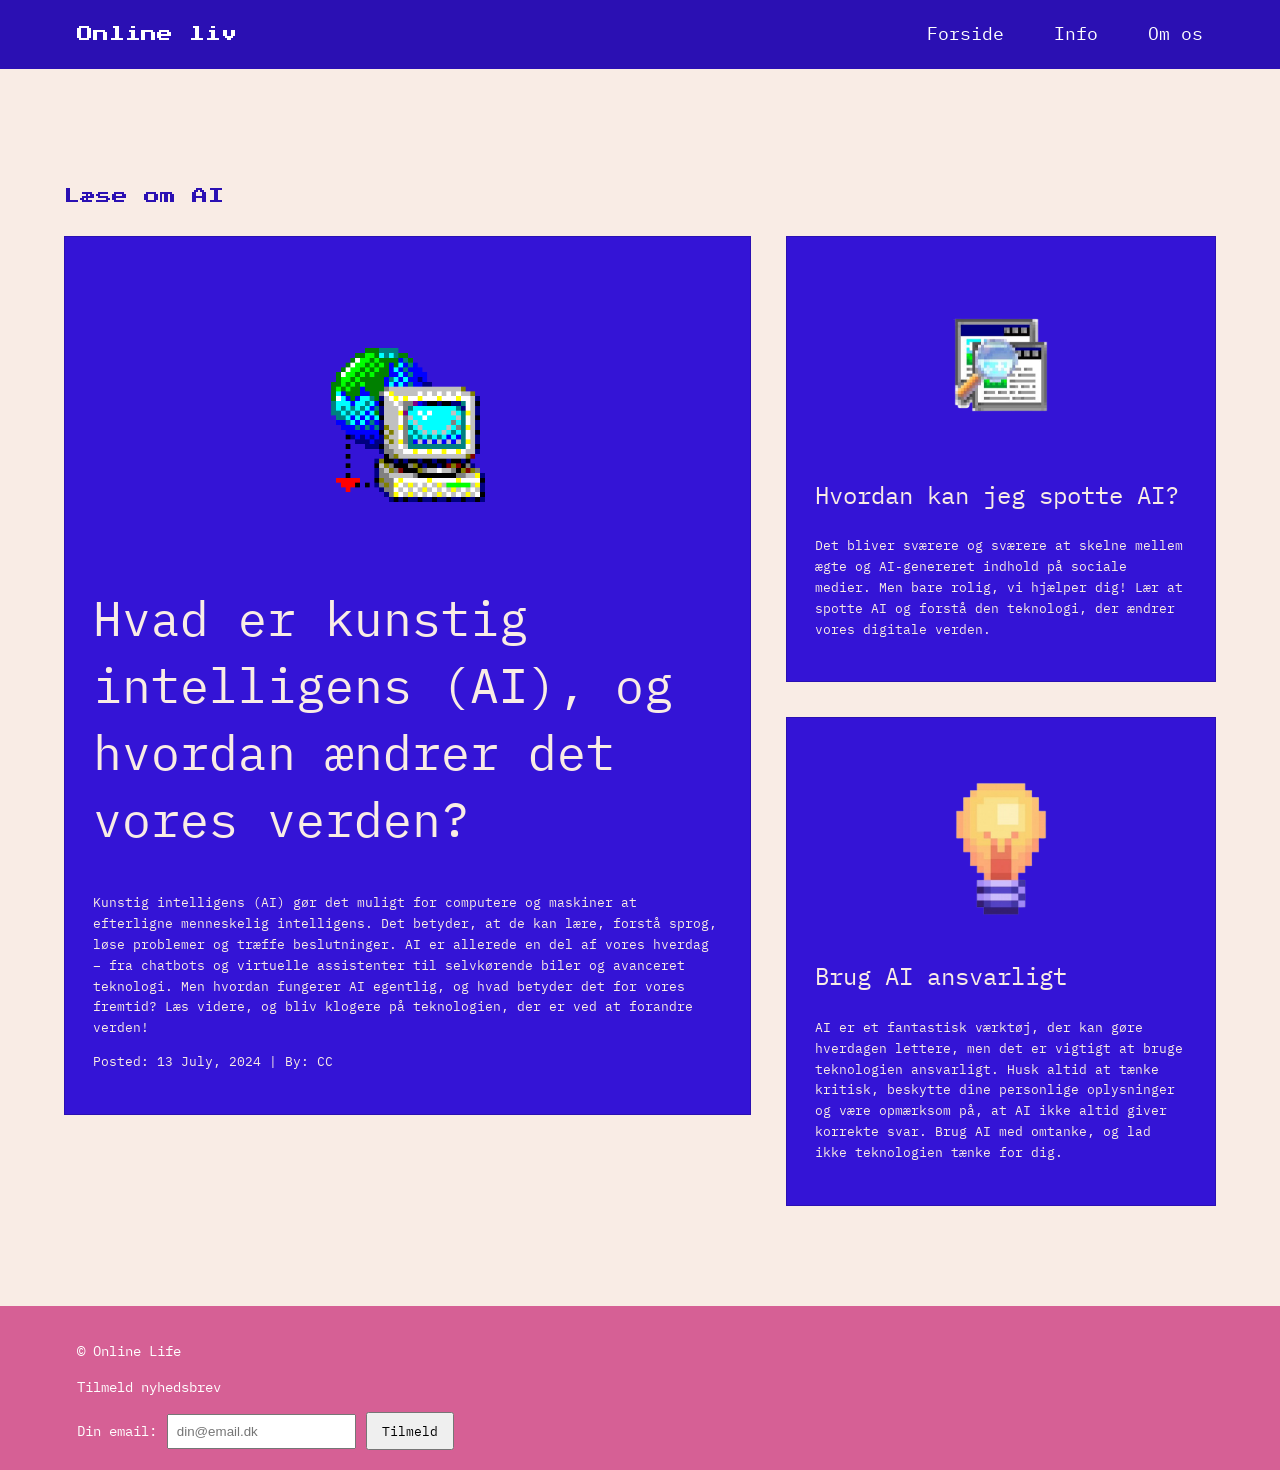
<file: index.html>
<!DOCTYPE html>
<html lang="da">

<head>
    <meta charset="UTF-8">
    <meta name="viewport" content="width=device-width, initial-scale=1.0">
    <link rel="preconnect" href="https://fonts.googleapis.com">
    <link rel="preconnect" href="https://fonts.gstatic.com" crossorigin>
    <link href="https://fonts.googleapis.com/css2?family=IBM+Plex+Mono:wght@300;400;500;700&family=Press+Start+2P&display=swap" rel="stylesheet">
    <title>Stay Online</title>
    <link rel="stylesheet" href="style.css">
</head>

<body>

    <header>
        <a class="logo" href="index.html">Online liv</a>

        <nav>
            <a href="index.html">Forside</a>
            <a href="how.html">Info</a>
            <a href="omos.html">Om os</a>
        </nav>
    </header>
    <main>

        <div class="content">

            <h2 class="section-heading">Læse om AI</h2>

            <div class="magazine">
                <a href="how.html" class="article-link">

                    <article class="article-box featured">

                        <img src="969471af1884785772b59c81538b5588.gif" alt="Computer">
                        <h1>
                            Hvad er kunstig intelligens (AI), og hvordan ændrer det vores verden?
                        </h1>
                        <p>
                            Kunstig intelligens (AI) gør det muligt for computere
                            og maskiner at efterligne menneskelig intelligens.
                            Det betyder, at de kan lære, forstå sprog, løse
                            problemer og træffe beslutninger.

                            AI er allerede en del af vores hverdag – fra chatbots
                            og virtuelle assistenter til selvkørende biler og
                            avanceret teknologi. Men hvordan fungerer AI egentlig,
                            og hvad betyder det for vores fremtid? Læs videre,
                            og bliv klogere på teknologien, der er ved at
                            forandre verden!
                        </p>

                        <p>Posted: 13 July, 2024 | By: CC</p>

                    </article>

                </a>
                <div class="side-articles">
                    <a href="how.html#spot" class="article-link">
                        <article class="article-box">
                            <img src="3385eded17e30462509e078e9fc5a499-removebg-preview.png" alt="AI illustration">
                            <h3>Hvordan kan jeg spotte AI?</h3>
                            <p>
                                Det bliver sværere og sværere at skelne mellem
                                ægte og AI-genereret indhold på sociale medier.
                                Men bare rolig, vi hjælper dig! Lær at spotte AI
                                og forstå den teknologi, der ændrer vores
                                digitale verden.
                            </p>
                        </article>
                    </a>
                    <a href="how.html#responsible" class="article-link">
                        <article class="article-box">
                            <img src="1ea6bd07911f1101df742d811e674667-removebg-preview.png" alt="Computer workspace">
                            <h3>Brug AI ansvarligt</h3>
                            <p>
                                AI er et fantastisk værktøj, der kan gøre
                                hverdagen lettere, men det er vigtigt at bruge
                                teknologien ansvarligt. Husk altid at tænke
                                kritisk, beskytte dine personlige oplysninger
                                og være opmærksom på, at AI ikke altid giver
                                korrekte svar. Brug AI med omtanke, og lad
                                ikke teknologien tænke for dig.
                            </p>

                        </article>

                    </a>

                </div>

            </div>

        </div>

    </main>

    <footer>

        <p>&copy; Online Life</p>

        <p>Tilmeld nyhedsbrev</p>

        <form>
            <label for="email">Din email:</label>

            <input
                id="email"
                name="email"
                type="email"
                placeholder="din@email.dk"
                required>

            <button type="submit">Tilmeld</button>
        </form>

    </footer>

</body>
</html>
</file>
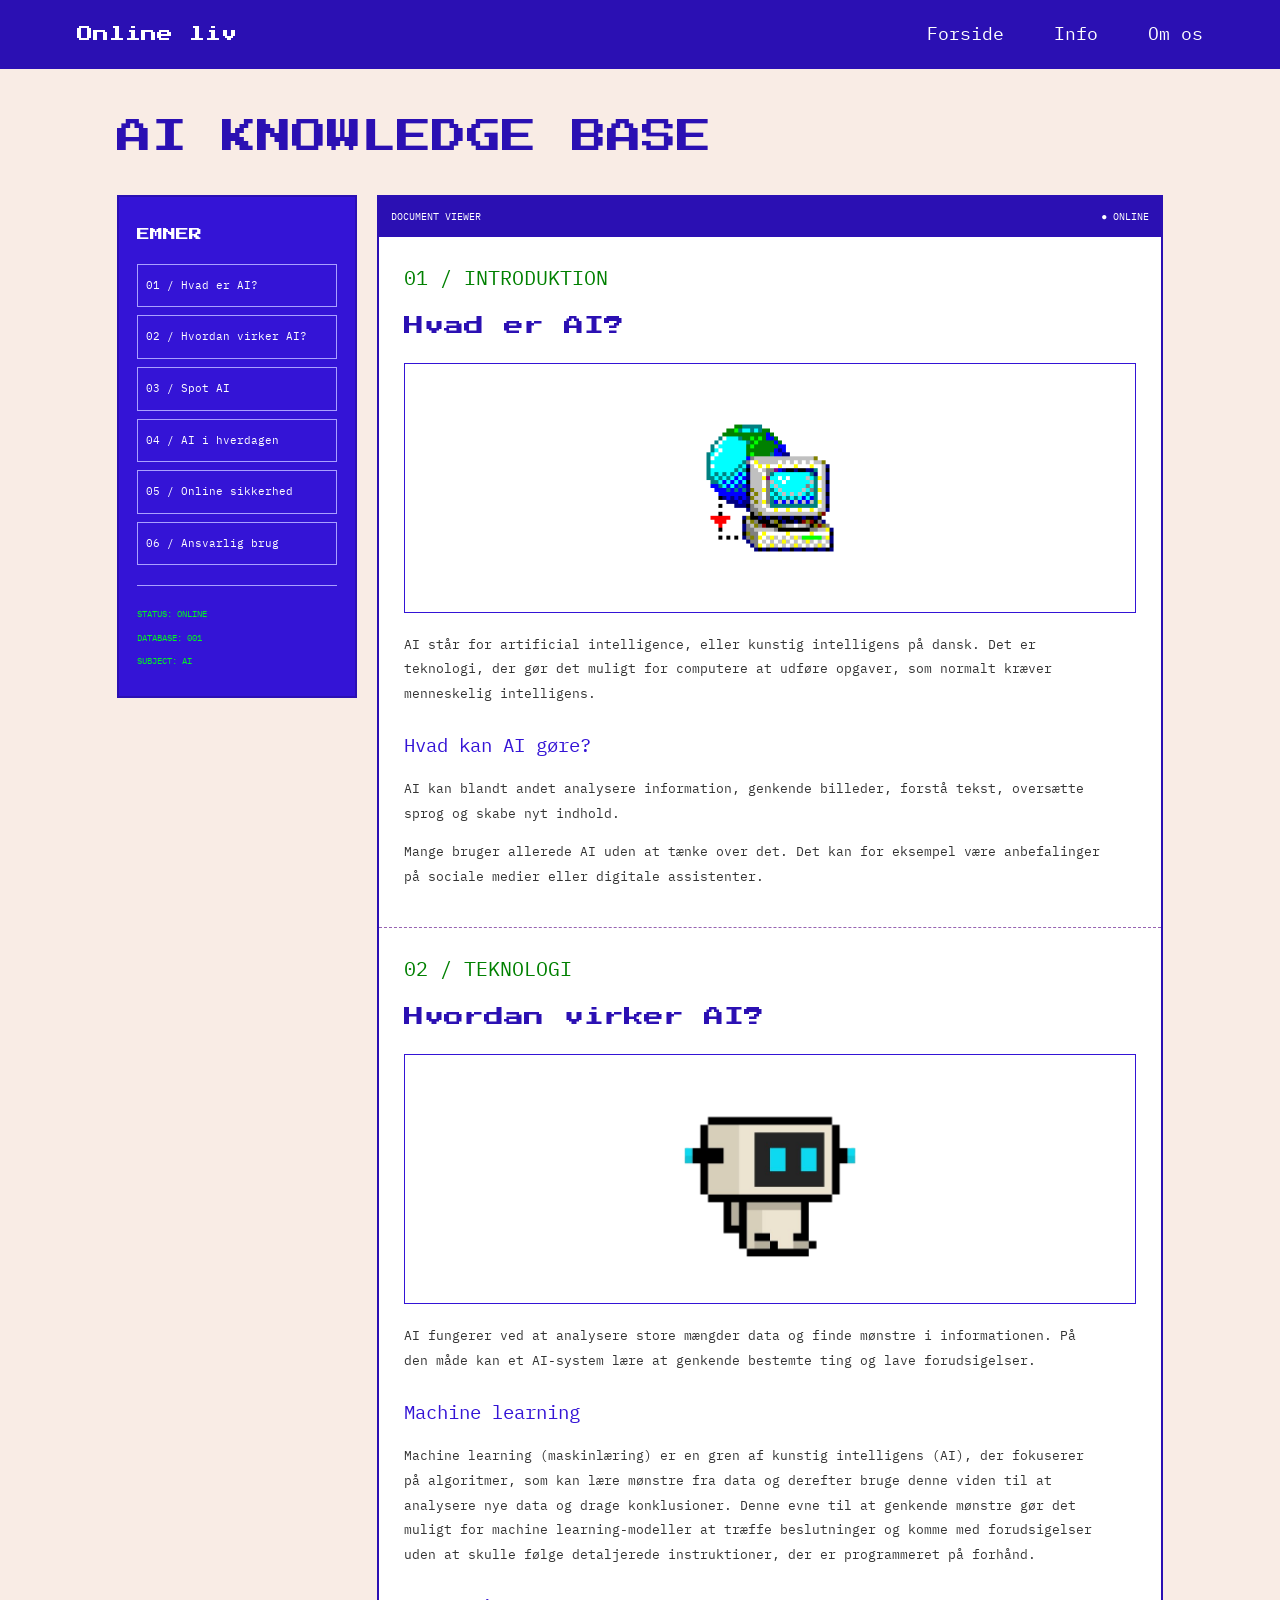
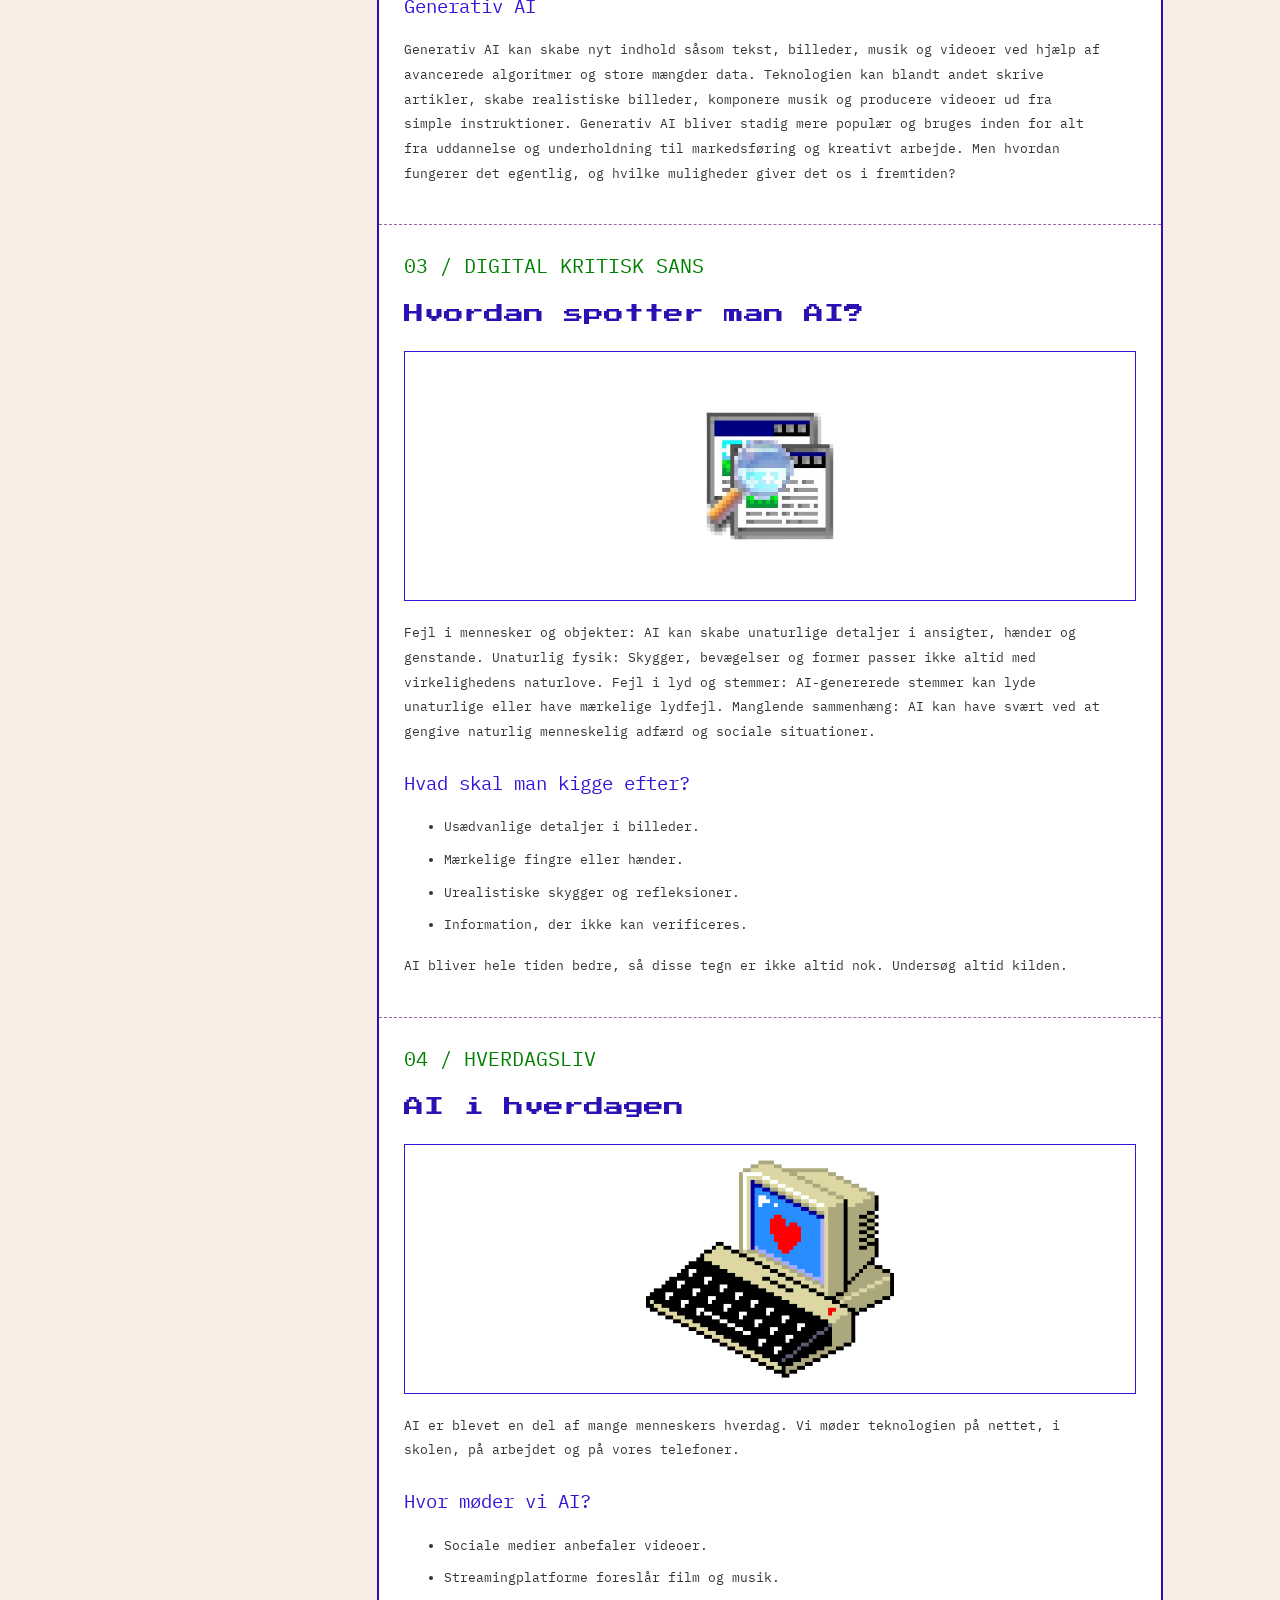
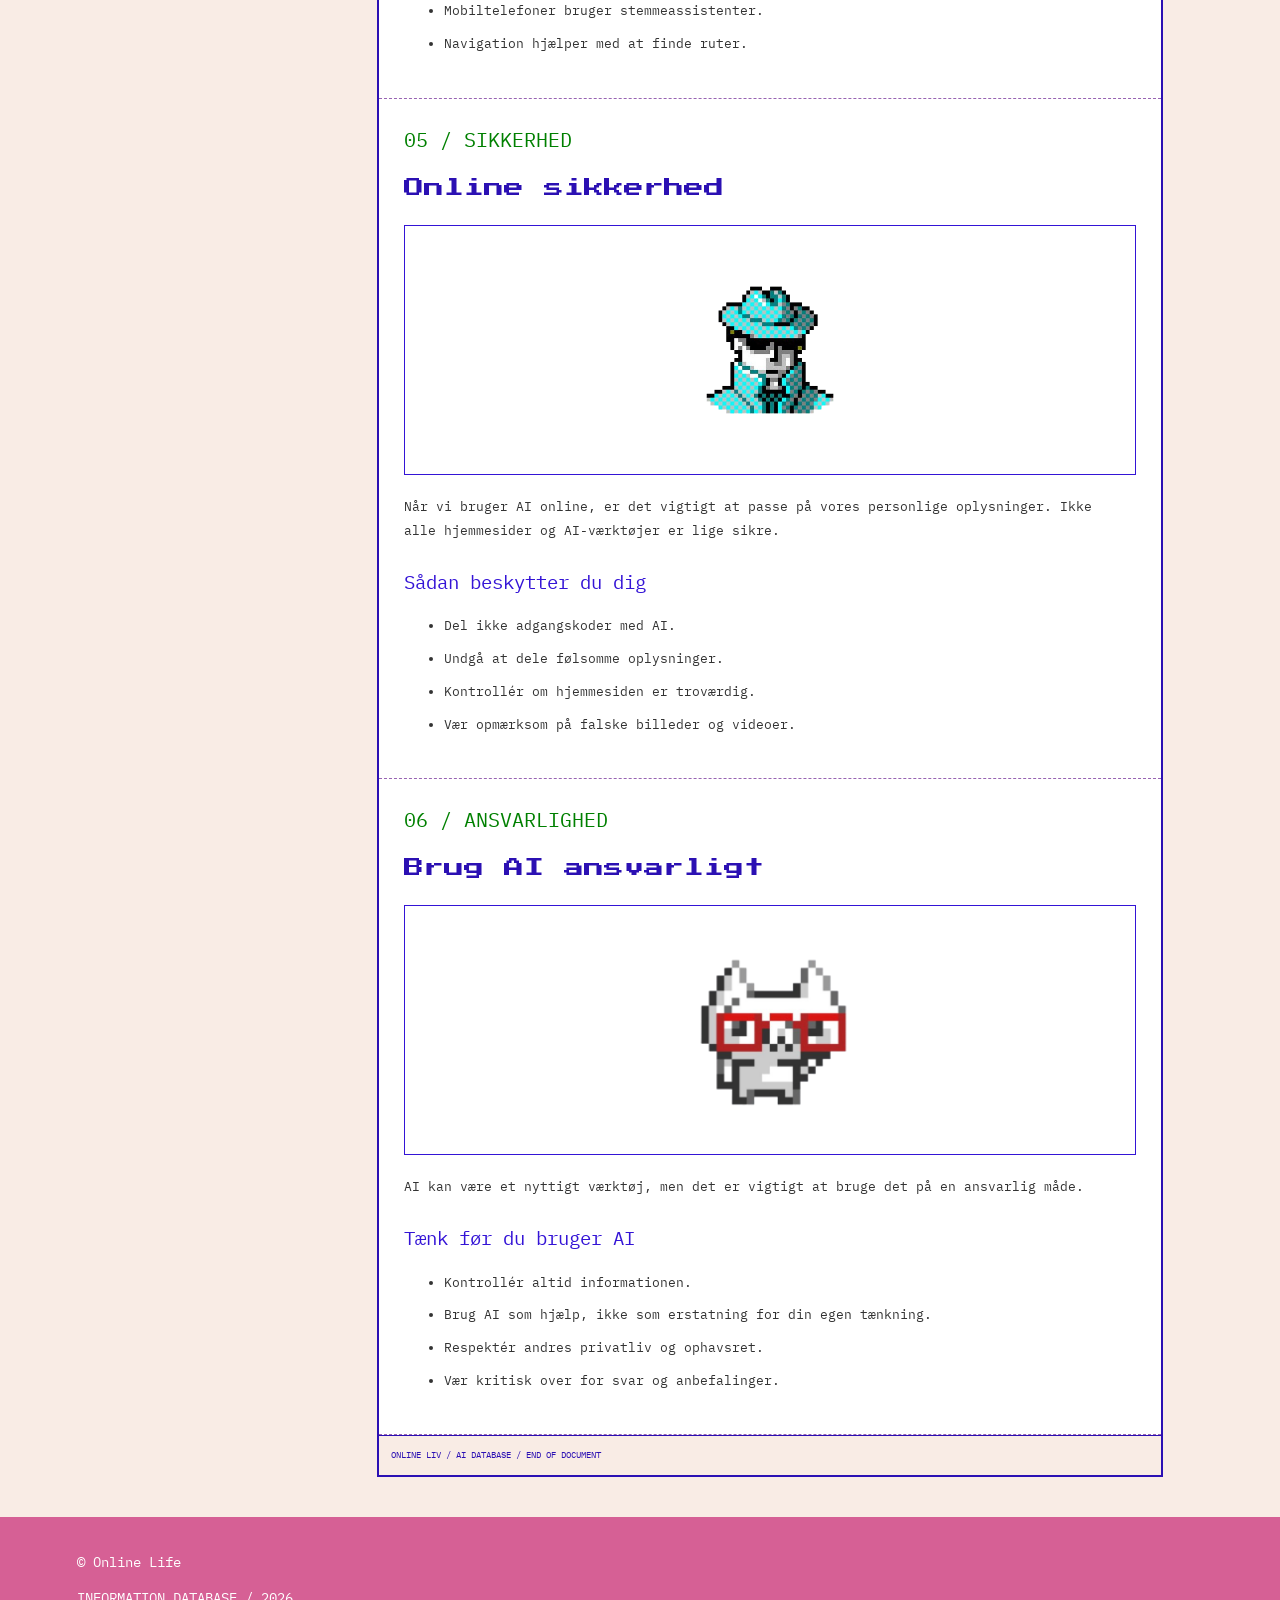
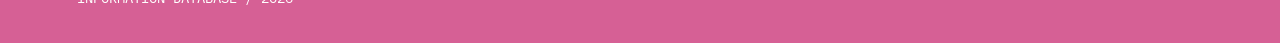
<file: how.html>
<!DOCTYPE html>
<html lang="da">

<head>
    <meta charset="UTF-8">
    <meta name="viewport" content="width=device-width, initial-scale=1.0">

    <link rel="preconnect" href="https://fonts.googleapis.com">
    <link rel="preconnect" href="https://fonts.gstatic.com" crossorigin>

    <link href="https://fonts.googleapis.com/css2?family=IBM+Plex+Mono:wght@300;400;500;700&family=Press+Start+2P&display=swap" rel="stylesheet">

    <title>Stay Online - AI</title>
    <link rel="stylesheet" href="style.css">
</head>

<body>

<header>
    <a class="logo" href="index.html">Online liv</a>

    <nav>
        <a href="index.html">Forside</a>
        <a href="how.html">Info</a>
        <a href="omos.html">Om os</a>
    </nav>
</header>


<main class="archive">

    <div class="archive-heading">
        <h1>AI KNOWLEDGE BASE</h1>
    </div>


    <div class="archive-layout">

        <aside class="topic-menu">

            <h2>EMNER</h2>

            <a href="#ai">01 / Hvad er AI?</a>

            <a href="#work">02 / Hvordan virker AI?</a>

            <a href="#spot">03 / Spot AI</a>

            <a href="#everyday">04 / AI i hverdagen</a>

            <a href="#safety">05 / Online sikkerhed</a>

            <a href="#responsible">06 / Ansvarlig brug</a>

            <div class="sidebar-note">
                <p>STATUS: ONLINE</p>
                <p>DATABASE: 001</p>
                <p>SUBJECT: AI</p>
            </div>

        </aside>

        <div class="article-display">

            <div class="article-topbar">
                <span>DOCUMENT VIEWER</span>
                <span>● ONLINE</span>
            </div>

            <article id="ai">

                <span class="category">01 / INTRODUKTION</span>

                <h2>Hvad er AI?</h2>

                <img src="969471af1884785772b59c81538b5588.gif"
                     alt="Computer">

                <p>
                    AI står for artificial intelligence,
                    eller kunstig intelligens på dansk.
                    Det er teknologi, der gør det muligt for
                    computere at udføre opgaver, som normalt
                    kræver menneskelig intelligens.
                </p>

                <h3>Hvad kan AI gøre?</h3>

                <p>
                    AI kan blandt andet analysere information,
                    genkende billeder, forstå tekst, oversætte
                    sprog og skabe nyt indhold.
                </p>

                <p>
                    Mange bruger allerede AI uden at tænke
                    over det. Det kan for eksempel være
                    anbefalinger på sociale medier eller
                    digitale assistenter.
                </p>

            </article>

            <article id="work">

                <span class="category">02 / TEKNOLOGI</span>

                <h2>Hvordan virker AI?</h2>

                <img src="97abb09f582cbfe755a9d1bd5984a8e2-removebg-preview.png"
                     alt="Computer technology">

                <p>
                    AI fungerer ved at analysere store mængder
                    data og finde mønstre i informationen.
                    På den måde kan et AI-system lære at
                    genkende bestemte ting og lave forudsigelser.
                </p>

                <h3>Machine learning</h3>

                <p>
              Machine learning (maskinlæring) er en gren af kunstig intelligens (AI), der fokuserer på algoritmer, som kan lære mønstre fra data og derefter bruge denne viden til at analysere nye data og drage konklusioner.
Denne evne til at genkende mønstre gør det muligt for machine learning-modeller at træffe beslutninger og komme med forudsigelser uden at skulle følge detaljerede instruktioner, der er programmeret på forhånd.
                </p>

                <h3>Generativ AI</h3>
                <p>
                    Generativ AI kan skabe nyt indhold såsom tekst, billeder, musik og videoer ved hjælp af avancerede algoritmer og store mængder data. Teknologien kan blandt andet skrive artikler, skabe realistiske billeder, komponere musik og producere videoer ud fra simple instruktioner.

Generativ AI bliver stadig mere populær og bruges inden for alt fra uddannelse og underholdning til markedsføring og kreativt arbejde. Men hvordan fungerer det egentlig, og hvilke muligheder giver det os i fremtiden?
                </p>

            </article>
            <article id="spot">

                <span class="category">03 / DIGITAL KRITISK SANS</span>

                <h2>Hvordan spotter man AI?</h2>

                <img src="3385eded17e30462509e078e9fc5a499-removebg-preview.png"
                     alt="AI generated content">

                <p>
                   Fejl i mennesker og objekter: AI kan skabe unaturlige detaljer i ansigter, hænder og genstande.

Unaturlig fysik: Skygger, bevægelser og former passer ikke altid med virkelighedens naturlove.

Fejl i lyd og stemmer: AI-genererede stemmer kan lyde unaturlige eller have mærkelige lydfejl.

Manglende sammenhæng: AI kan have svært ved at gengive naturlig menneskelig adfærd og sociale situationer.
                </p>

                <h3>Hvad skal man kigge efter?</h3>

                <ul>
                    <li>Usædvanlige detaljer i billeder.</li>
                    <li>Mærkelige fingre eller hænder.</li>
                    <li>Urealistiske skygger og refleksioner.</li>
                    <li>Information, der ikke kan verificeres.</li>
                </ul>

                <p>
                    AI bliver hele tiden bedre, så disse tegn
                    er ikke altid nok. Undersøg altid kilden.
                </p>

            </article>

            <article id="everyday">

                <span class="category">04 / HVERDAGSLIV</span>

                <h2>AI i hverdagen</h2>

                <img src="57185d2176d7cbaebdb74c00ce1b9ebf.gif"
                     alt="Computer workspace">

                <p>
                    AI er blevet en del af mange menneskers
                    hverdag. Vi møder teknologien på nettet,
                    i skolen, på arbejdet og på vores telefoner.
                </p>

                <h3>Hvor møder vi AI?</h3>

                <ul>
                    <li>Sociale medier anbefaler videoer.</li>
                    <li>Streamingplatforme foreslår film og musik.</li>
                    <li>Mobiltelefoner bruger stemmeassistenter.</li>
                    <li>Navigation hjælper med at finde ruter.</li>
                </ul>

            </article>

            <article id="safety">

                <span class="category">05 / SIKKERHED</span>

                <h2>Online sikkerhed</h2>
<img src="coh-removebg-preview.png"
                     alt="Digital technology">

                <p>
                    Når vi bruger AI online, er det vigtigt
                    at passe på vores personlige oplysninger.
                    Ikke alle hjemmesider og AI-værktøjer
                    er lige sikre.
                </p>

                <h3>Sådan beskytter du dig</h3>

                <ul>
                    <li>Del ikke adgangskoder med AI.</li>
                    <li>Undgå at dele følsomme oplysninger.</li>
                    <li>Kontrollér om hjemmesiden er troværdig.</li>
                    <li>Vær opmærksom på falske billeder og videoer.</li>
                </ul>

            </article>

            <article id="responsible">

                <span class="category">06 / ANSVARLIGHED</span>

                <h2>Brug AI ansvarligt</h2>

                <img src="3f2786782c0af93521a20ab965b11887-removebg-preview.png"
                     alt="working on computer">

                <p>
                    AI kan være et nyttigt værktøj, men
                    det er vigtigt at bruge det på en
                    ansvarlig måde.
                </p>

                <h3>Tænk før du bruger AI</h3>

                <ul>
                    <li>Kontrollér altid informationen.</li>
                    <li>Brug AI som hjælp, ikke som erstatning for din egen tænkning.</li>
                    <li>Respektér andres privatliv og ophavsret.</li>
                    <li>Vær kritisk over for svar og anbefalinger.</li>
                </ul>

            </article>

            <div class="article-footer">
                ONLINE LIV / AI DATABASE / END OF DOCUMENT
            </div>

        </div>

    </div>

</main>


<footer>
    <p>&copy; Online Life</p>
    <p>INFORMATION DATABASE / 2026</p>
</footer>

</body>
</html>
</file>
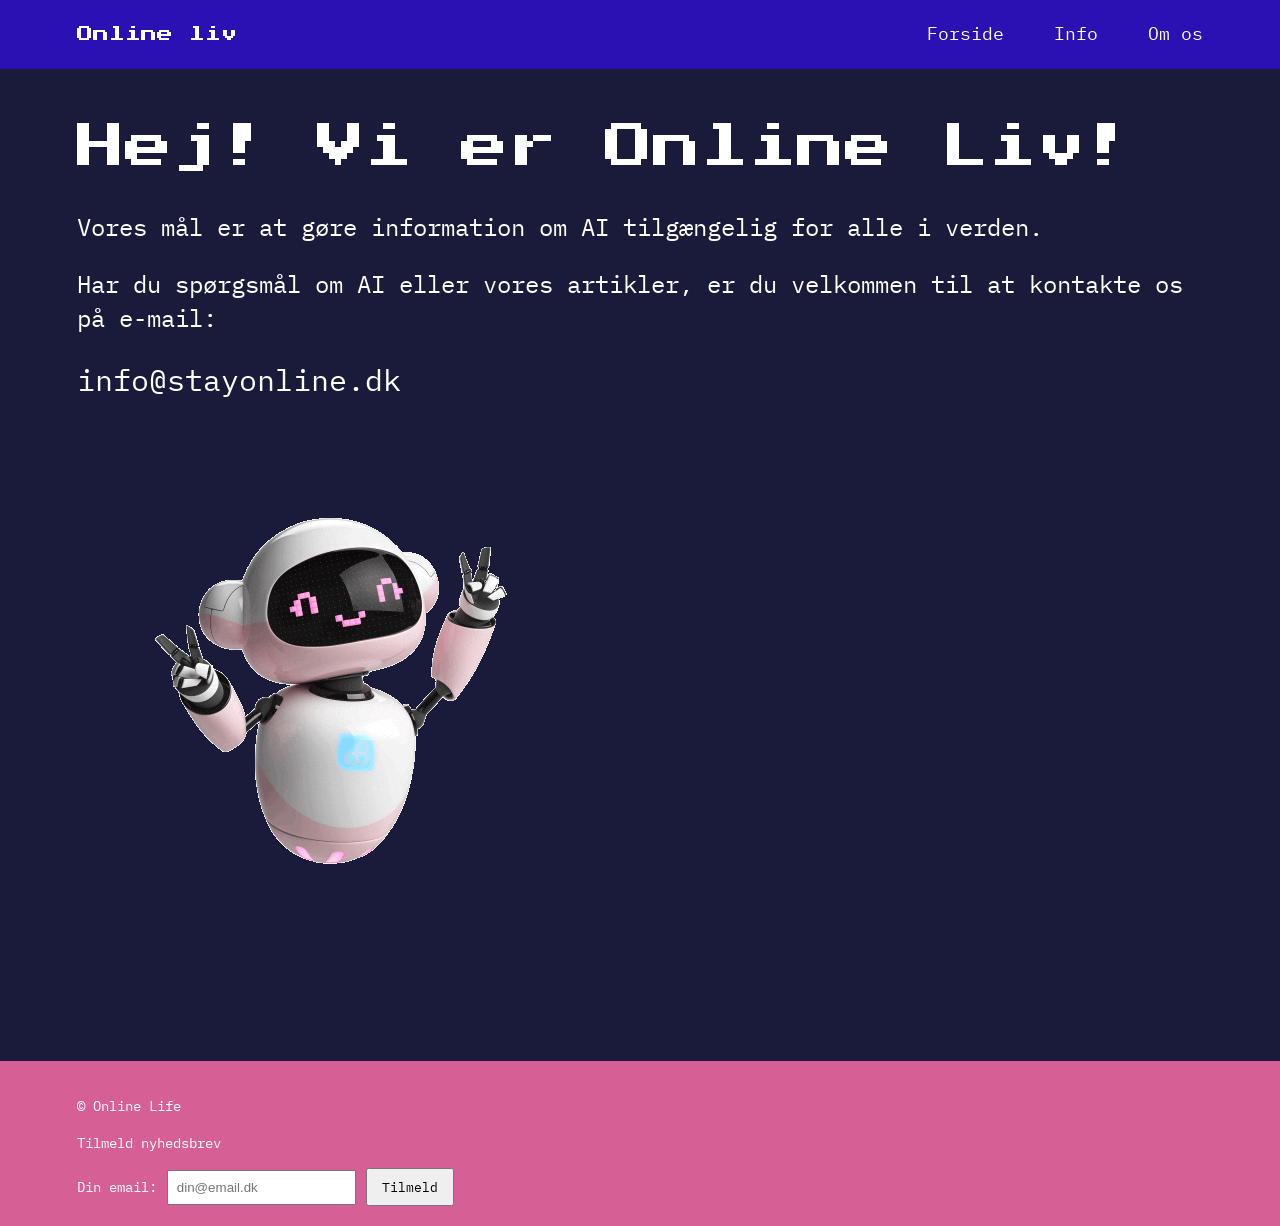
<file: omos.html>
<!DOCTYPE html>
<html lang="da">

<head>
  <meta charset="UTF-8">
  <meta name="viewport" content="width=device-width, initial-scale=1.0">
<link rel="preconnect" href="https://fonts.googleapis.com">
<link rel="preconnect" href="https://fonts.gstatic.com" crossorigin>

<link href="https://fonts.googleapis.com/css2?family=IBM+Plex+Mono:wght@300;400;500;700&family=Press+Start+2P&display=swap" rel="stylesheet">
  <title>Stay Online</title>

  <link rel="stylesheet" href="style.css">
</head>
<body style="background-color: #1A1B3A; color: white;">
<body>
  <header>

    <a class="logo" href="index.html">
      Online liv 
    </a>

    <nav>
      <a href="index.html">Forside</a>
      <a href="how.html">Info</a>
      <a href="om-os.html">Om os</a>
    </nav>

  </header>
<main>
    <section class="hero">

      <div class="hero-text">
        <h1> Hej! Vi er Online Liv!</h1>

<h3>Vores mål er at gøre information om AI tilgængelig for alle i verden.</h3>

<h3>Har du spørgsmål om AI eller vores artikler, er du velkommen til at kontakte os på e-mail:</h3>

<h2>info@stayonline.dk</h2>

<img src="4b06e393fd0647c265b1282b0f006486.gif"> 
      </div>
    </section>
  <section>
 
  </main>
   <footer>
    <p>&copy; Online Life</p>
    <p>Tilmeld nyhedsbrev</p>
    <form>
        <label for="email">Din email:</label>
        <input
            id="email"
            name="email"
            type="email"
            placeholder="din@email.dk" required>
        <button type="submit">Tilmeld</button>
    </form>
</footer>

</body>

</html>
</file>
<file: style.css>
* {
    box-sizing: border-box;
}

html {
    scroll-behavior: smooth;
}

body {
    margin: 0;
    background-color: #f9ece5;
    color: #00F622;
    font-family: "IBM Plex Mono", monospace;
    font-weight: 400;
    line-height: 1.6;
}

img {
    max-width: 100%;
}

h1,
h2,
h3 {
    line-height: 1.4;
    font-weight: 400;
}

h1 {
    margin-top: 0;
    font-size: 48px;
}

h2 {
    font-size: 30px;
}

h3 {
    font-size: 24px;
}

p {
    max-width: 700px;
    overflow-wrap: break-word;
}
header {
    display: flex;
    justify-content: space-between;
    align-items: center;
    gap: 20px;
    padding: 20px 6%;
    background-color: #2B10B3;
}

header > a {
    color: white;
    font-size: 24px;
    text-decoration: none;
}

.logo {
    font-family: "Press Start 2P", cursive;
    font-size: 16px;
}

nav {
    display: flex;
    flex-wrap: wrap;
    gap: 50px;
}

nav a {
    color: white;
    font-size: 18px;
    text-decoration: none;
    transition: opacity 0.3s ease;
}

nav a:hover {
    text-decoration: underline;
    opacity: 0.8;
}
main > section {
    padding: 50px 6%;
}

.hero {
    width: 100%;
    min-height: 400px;
    padding: 40px 6%;
    background-size: cover;
    background-position: center;
    background-repeat: no-repeat;
    display: flex;
    align-items: center;
    justify-content: flex-start;
}

.hero-text {
    color: white;
    font-family: "IBM Plex Mono", monospace;
    text-align: left;
    max-width: 100%;
}

.hero h1 {
    font-family: "Press Start 2P", cursive;
    margin: 0 0 25px;
    font-size: 48px;
    line-height: 1.6;
    overflow-wrap: anywhere;
}

.hero h2 {
    margin: 10px 0;
}

.hero h3,
.hero p {
    font-family: "IBM Plex Mono", monospace;
}

.hero p {
    margin: 10px 0 0;
    font-size: 20px;
}

.hero img {
    display: block;
    max-width: 100%;
    height: auto;
    margin-top: 20px;
}
.cards {
    display: flex;
    justify-content: space-between;
    align-items: stretch;
    gap: 20px;
    width: 100%;
}

.card {
    flex: 1;
    min-width: 0;
    padding: 15px;
    background-color: #3414D6;
    color: #f9ece5;
}

.card img {
    display: block;
    width: 100%;
    max-height: 250px;
    object-fit: contain;
}

.card h1 {
    margin-bottom: 0;
    font-size: 30px;
    font-family: "Press Start 2P", cursive;
}

#om-os {
    background-color: #9864B3;
}
.content {
    max-width: 1450px;
    margin: 60px auto;
    padding: 40px 5%;
}

.section-heading {
    font-family: "Press Start 2P", cursive;
    font-size: 16px;
    color: #2B10B3;
    margin-bottom: 25px;
    line-height: 1.8;
}

.magazine {
    display: grid;
    grid-template-columns: 1.6fr 1fr;
    gap: 35px;
}
 .article-box {
    background-color: #3414D6;
    color: #f9ece5;
    padding: 28px;
    border: 1px solid #2B10B3;
    min-width: 0;
}


.article-box img {
    display: block;
    width: 100%;
    height: 180px;
    object-fit: contain;
    margin: 10px 0;
}

.featured img {
    height: 300px;
}

.article-box h2,
.article-box h3 {
    font-family: "IBM Plex Mono", monospace;
    color: #f9ece5;
}

.article-box p {
    color: #f9ece5;
    font-size: 13px;
}

.category {
    color: #008000;
    font-size: 20px;
}

.side-articles {
    display: flex;
    flex-direction: column;
    gap: 35px;
}


.more-articles {
    display: grid;
    grid-template-columns: repeat(3, minmax(0, 1fr));
    gap: 20px;
    margin-top: 20px;
}

.more-articles img {
    height: 160px;
    width: 100%;
    object-fit: contain;
}

.article-link {
    display: block;
    text-decoration: none;
    color: inherit;
    min-width: 0;
}

.archive {
    max-width: 1200px;
    margin: auto;
    padding: 40px 6%;
}

.archive-heading {
    margin-bottom: 30px;
}

.archive-heading h1 {
    font-family: "Press Start 2P", cursive;
    color: #2B10B3;
    font-size: clamp(22px, 4vw, 35px);
    line-height: 1.6;
    overflow-wrap: anywhere;
}

.archive-heading p {
    font-size: 12px;
}
.archive-layout {
    display: grid;
    grid-template-columns: 240px minmax(0, 1fr);
    gap: 20px;
    align-items: start;
}
.topic-menu {
    background: #3414D6;
    padding: 18px;
    color: white;
    border: 2px solid #2B10B3;
    min-width: 0;
}

.topic-menu h2 {
    font-family: "Press Start 2P", cursive;
    font-size: 13px;
    margin-bottom: 20px;
}

.topic-menu a {
    display: block;
    padding: 12px 8px;
    margin-bottom: 8px;
    text-decoration: none;
    background: transparent;
    border: 1px solid #aaa0ff;
    color: white;
    font-size: 11px;
    overflow-wrap: anywhere;
}

.topic-menu a:hover {
    background: #f9ece5;
    color: #2B10B3;
}

.sidebar-note {
    border-top: 1px solid #aaa0ff;
    margin-top: 20px;
    padding-top: 12px;
    font-size: 9px;
    color: #00F622;
}
.article-display {
    background: white;
    border: 2px solid #2B10B3;
    min-width: 0;
    overflow: hidden;
}

.article-topbar {
    display: flex;
    justify-content: space-between;
    flex-wrap: wrap;
    background: #2B10B3;
    color: white;
    padding: 12px;
    font-size: 10px;
    gap: 8px;
}

.article-display article {
    padding: 25px;
    border-bottom: 1px dashed #9864B3;
    scroll-margin-top: 20px;
    min-width: 0;
}

.article-display article:target {
    background-color: #f9ece5;
    border-left: 5px solid #00F622;
}

.article-display article h2 {
    font-family: "Press Start 2P", cursive;
    color: #2B10B3;
    font-size: 20px;
    line-height: 1.7;
    margin: 15px 0;
    overflow-wrap: anywhere;
}

.article-display article h3 {
    font-family: "IBM Plex Mono", monospace;
    color: #3414D6;
    font-size: 19px;
    margin-top: 25px;
}

.article-display article p,
.article-display article li {
    color: #333;
    font-size: 13px;
    line-height: 1.9;
}

.article-display article li {
    margin-bottom: 8px;
}

.article-display article img {
    display: block;
    width: 100%;
    height: 250px;
    object-fit: contain;
    object-position: center;
    margin: 20px auto;
    border: 1px solid #3414D6;
    background-color: white;
}

.article-footer {
    background: #f9ece5;
    border-top: 1px solid #2B10B3;
    padding: 12px;
    font-size: 9px;
    color: #2B10B3;
}

footer {
    padding: 20px 6%;
    background-color: #D66095;
    color: white;
    font-size: 14px;
}

footer form {
    display: flex;
    flex-wrap: wrap;
    align-items: center;
    gap: 10px;
}

footer input {
    max-width: 100%;
    padding: 8px;
}

footer button {
    padding: 8px 14px;
    cursor: pointer;
    font-family: "IBM Plex Mono", monospace;
}

a:focus-visible,
button:focus-visible,
input:focus-visible {
    outline: 4px solid #476a39;
    outline-offset: 4px;
}

@media (max-width: 768px) {

    header {
        flex-direction: column;
        text-align: center;
        padding: 20px 5%;
    }

    nav {
        justify-content: center;
        gap: 15px;
    }

    nav a {
        font-size: 15px;
    }

    .hero {
        min-height: 300px;
        padding: 30px 5%;
    }

    .hero h1 {
        font-size: 38px;
    }

    .hero p {
        font-size: 18px;
    }

    .cards {
        flex-direction: column;
    }

    .card img {
        height: 220px;
    }

    .magazine {
        grid-template-columns: 1fr;
    }

    .featured img {
        height: 250px;
    }

    .more-articles {
        grid-template-columns: repeat(2, minmax(0, 1fr));
    }

    .archive {
        padding: 30px 4%;
    }

    .archive-layout {
        grid-template-columns: minmax(0, 1fr);
    }

    .topic-menu {
        display: grid;
        grid-template-columns: repeat(2, minmax(0, 1fr));
        gap: 8px;
    }

    .topic-menu h2,
    .sidebar-note {
        grid-column: 1 / -1;
    }

    .topic-menu a {
        margin: 0;
    }

    .article-display article {
        padding: 18px;
    }

    .article-display article img {
        height: 220px;
    }

}

@media (max-width: 480px) {

    header {
        padding: 18px 5%;
    }

    .logo {
        font-size: 12px;
    }

    nav {
        gap: 10px;
    }

    nav a {
        font-size: 12px;
    }

    h1 {
        font-size: 30px;
    }

    h2 {
        font-size: 22px;
    }

    h3 {
        font-size: 19px;
    }

    main > section {
        padding: 30px 5%;
    }

    .hero {
        min-height: 280px;
        padding: 25px 5%;
    }

    .hero h1 {
        font-size: 27px;
        line-height: 1.7;
    }

    .hero h2 {
        font-size: 18px;
    }

    .hero h3 {
        font-size: 15px;
    }

    .hero p {
        font-size: 15px;
    }

    .card {
        padding: 12px;
    }

    .card img {
        height: 180px;
    }

    .card h1 {
        font-size: 22px;
    }

    .content {
        padding: 30px 5%;
    }

    .section-heading {
          font-family: "Press Start 2P", cursive;
    font-size: 16px;
    color: #2B10B3;
    margin-bottom: 40px;
    line-height: 1.8;
    }

    .magazine {
        grid-template-columns: 1fr;
        gap: 15px;
    }

    .article-box {
        padding: 18px;
    }

    .article-box img,
    .featured img {
        height: 180px;
    }

    .article-box h2,
    .article-box h3 {
        font-size: 16px;
    }

    .article-box p {
        font-size: 12px;
    }

    .more-articles {
        grid-template-columns: 1fr;
    }

    .archive {
        padding: 25px 4%;
    }

    .archive-heading h1 {
        font-size: 17px;
    }

    .archive-heading p {
        font-size: 10px;
    }

    .topic-menu {
        padding: 10px;
        gap: 6px;
    }

    .topic-menu h2 {
        font-size: 11px;
    }

    .topic-menu a {
        font-size: 9px;
        padding: 10px 6px;
    }

    .article-topbar {
        font-size: 8px;
    }

    .article-display article {
        padding: 12px;
    }

    .article-display article h2 {
        font-size: 13px;
        line-height: 1.9;
    }

    .article-display article h3 {
        font-size: 15px;
    }

    .article-display article p,
    .article-display article li {
        font-size: 12px;
    }

    .article-display article img {
        height: 160px;
    }

    footer {
        padding: 20px 5%;
        font-size: 12px;
    }

    footer form {
        align-items: stretch;
        flex-direction: column;
    }

    footer input,
    footer button {
        width: 100%;
    }

}

@media (max-width: 350px) {

    nav {
        flex-direction: column;
        align-items: center;
    }

    .topic-menu {
        grid-template-columns: 1fr;
    }

    .hero h1 {
        font-size: 22px;
    }

    .archive-heading h1 {
        font-size: 14px;
    }

    .article-display article h2 {
        font-size: 11px;
    }

    .article-display article img {
        height: 140px;
    }

}
</file>
